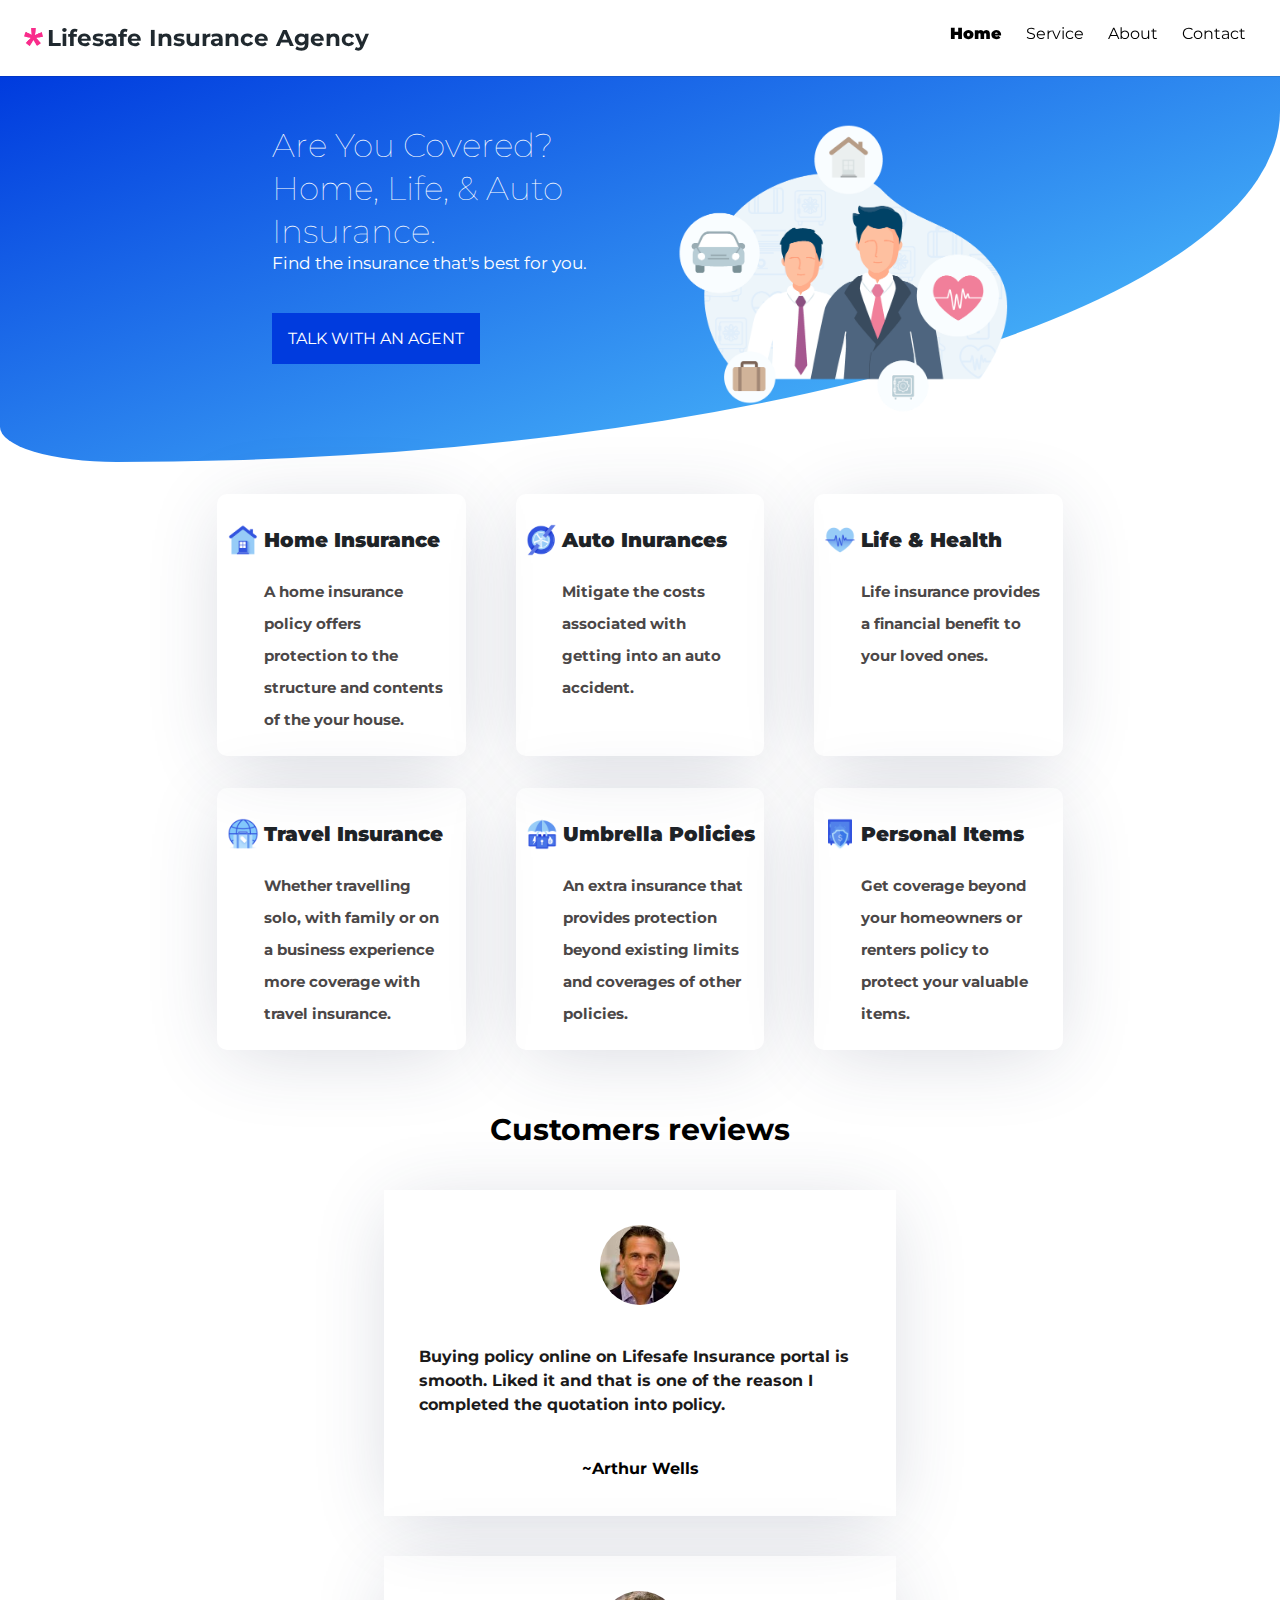
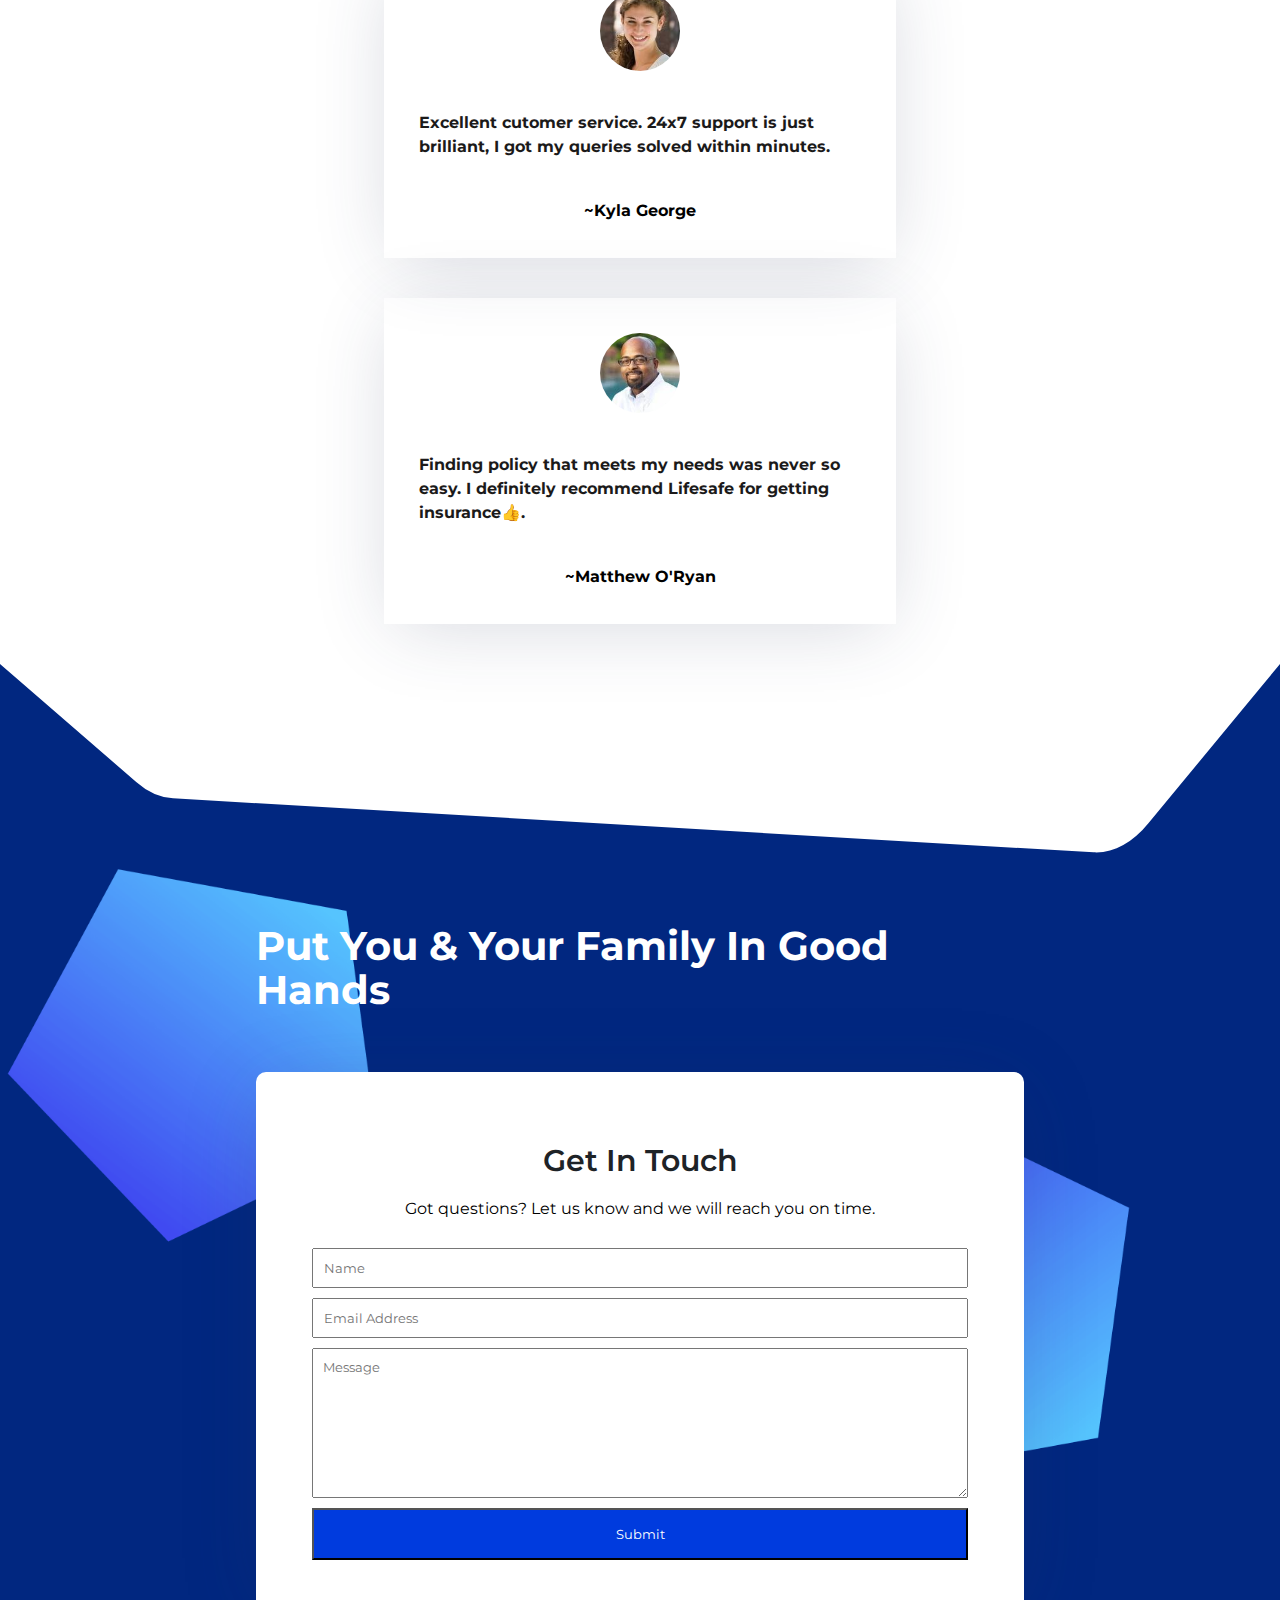
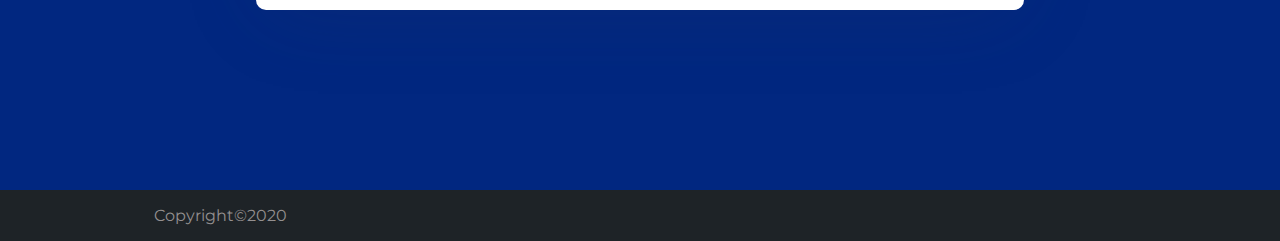
<file: public/index.html>
<!DOCTYPE html>
<html lang="en">

<head>
    <meta charset="UTF-8" />
    <meta name="viewport" content="width=device-width, initial-scale=1.0" />
    <link rel="icon" href="./images/logo.png" />
    <link rel="stylesheet" href="style.css" />
    <link href="https://fonts.googleapis.com/css2?family=Montserrat&display=swap" rel="stylesheet" />
    <title>Lifesafe Insurance | Home</title>
</head>

<body>
    <header>
        <img src="images/logo.png" alt="Lifesafe-logo" class="logo" />
        <div class="brand-name">Lifesafe Insurance Agency</div>

        <nav>
            <ul>
                <li class="active">
                    <a href="#">Home</a>
                </li>
                <li>
                    <a href="./service">Service</a>
                </li>
                <li>
                    <a href="./about">About</a>
                </li>
                <li>
                    <a href="./contact">Contact</a>
                </li>
            </ul>
        </nav>
    </header>

    <section class="entry-content">
        <div class="question">
            <h1>
                Are you covered?<br />
                Home, Life, & Auto Insurance.
            </h1>
            <p>
                Find the insurance that's best for you.
            </p>
            <span class="button" role="button">
                <a href="./contact/">Talk with an agent</a>
            </span>
        </div>

        <img class="team" src="./images/team.png" alt="team" />
    </section>

    <section class="insurances">
        <div class="card">
            <img src="./images/home.png" alt="Home" />
            <div class="content">
                <div class="title">Home Insurance</div>
                <div class="description">
                    A home insurance policy offers protection to the structure and
                    contents of the your house.
                </div>
            </div>
        </div>

        <div class="card">
            <img src="./images/auto.png" alt="" />
            <div class="content">
                <div class="title">Auto Inurances</div>
                <div class="description">
                    Mitigate the costs associated with getting into an auto accident.
                </div>
            </div>
        </div>

        <div class="card">
            <img src="./images/heart.png" alt="" />
            <div class="content">
                <div class="title">Life & Health</div>
                <div class="description">
                    Life insurance provides a financial benefit to your loved ones.
                </div>
            </div>
        </div>

        <div class="card">
            <img src="./images/travel.png" alt="" />
            <div class="content">
                <div class="title">Travel Insurance</div>
                <div class="description">
                    Whether travelling solo, with family or on a business experience
                    more coverage with travel insurance.
                </div>
            </div>
        </div>

        <div class="card">
            <img src="./images/umbrella.png" alt="" />
            <div class="content">
                <div class="title">Umbrella Policies</div>
                <div class="description">
                    An extra insurance that provides protection beyond existing limits
                    and coverages of other policies.
                </div>
            </div>
        </div>

        <div class="card">
            <img src="./images/personal.png" alt="" />
            <div class="content">
                <div class="title">Personal Items</div>
                <div class="description">
                    Get coverage beyond your homeowners or renters policy to protect
                    your valuable items.
                </div>
            </div>
        </div>
    </section>

    <section id="reviews-wrapper">
        <h2>Customers reviews</h2>

        <div class="review">
            <img src="./images/user1.jpg" alt="" />
            <blockquote>
                Buying policy online on Lifesafe Insurance portal is smooth. Liked it
                and that is one of the reason I completed the quotation into policy.
            </blockquote>
            <div class="name">Arthur Wells</div>
        </div>

        <div class="review">
            <img src="./images/user2.jpg" alt="" />
            <blockquote>
                Excellent cutomer service. 24x7 support is just brilliant, I got my
                queries solved within minutes.
            </blockquote>
            <div class="name">Kyla George</div>
        </div>
        <div class="review">
            <img src="./images/user3.jpg" alt="" />
            <blockquote>
                Finding policy that meets my needs was never so easy. I definitely
                recommend Lifesafe for getting insurance👍.
            </blockquote>
            <div class="name">Matthew O'Ryan</div>
        </div>
    </section>

    <div class="edge"></div>

    <section class="contact">
        <h2>Put you & your family in good hands</h2>
        <div class="form-container">
            <h2>Get in touch</h2>
            <p>Got questions? Let us know and we will reach you on time.</p>

            <form>
                <label for="name-input">Name</label>
                <input id="name-input" placeholder="Name" type="text" required />
                <label for="email-input">Email Address</label>
                <input id="email-input" placeholder="Email Address" type="email" required />
                <label for="message-input"></label>
                <textarea name="message" placeholder="Message" id="message-input" required></textarea>
                <input type="submit" id="submit-button" role="button" />
            </form>
        </div>
    </section>

    <footer>
        Copyright&copy;2020
    </footer>
</body>

</html>
</file>
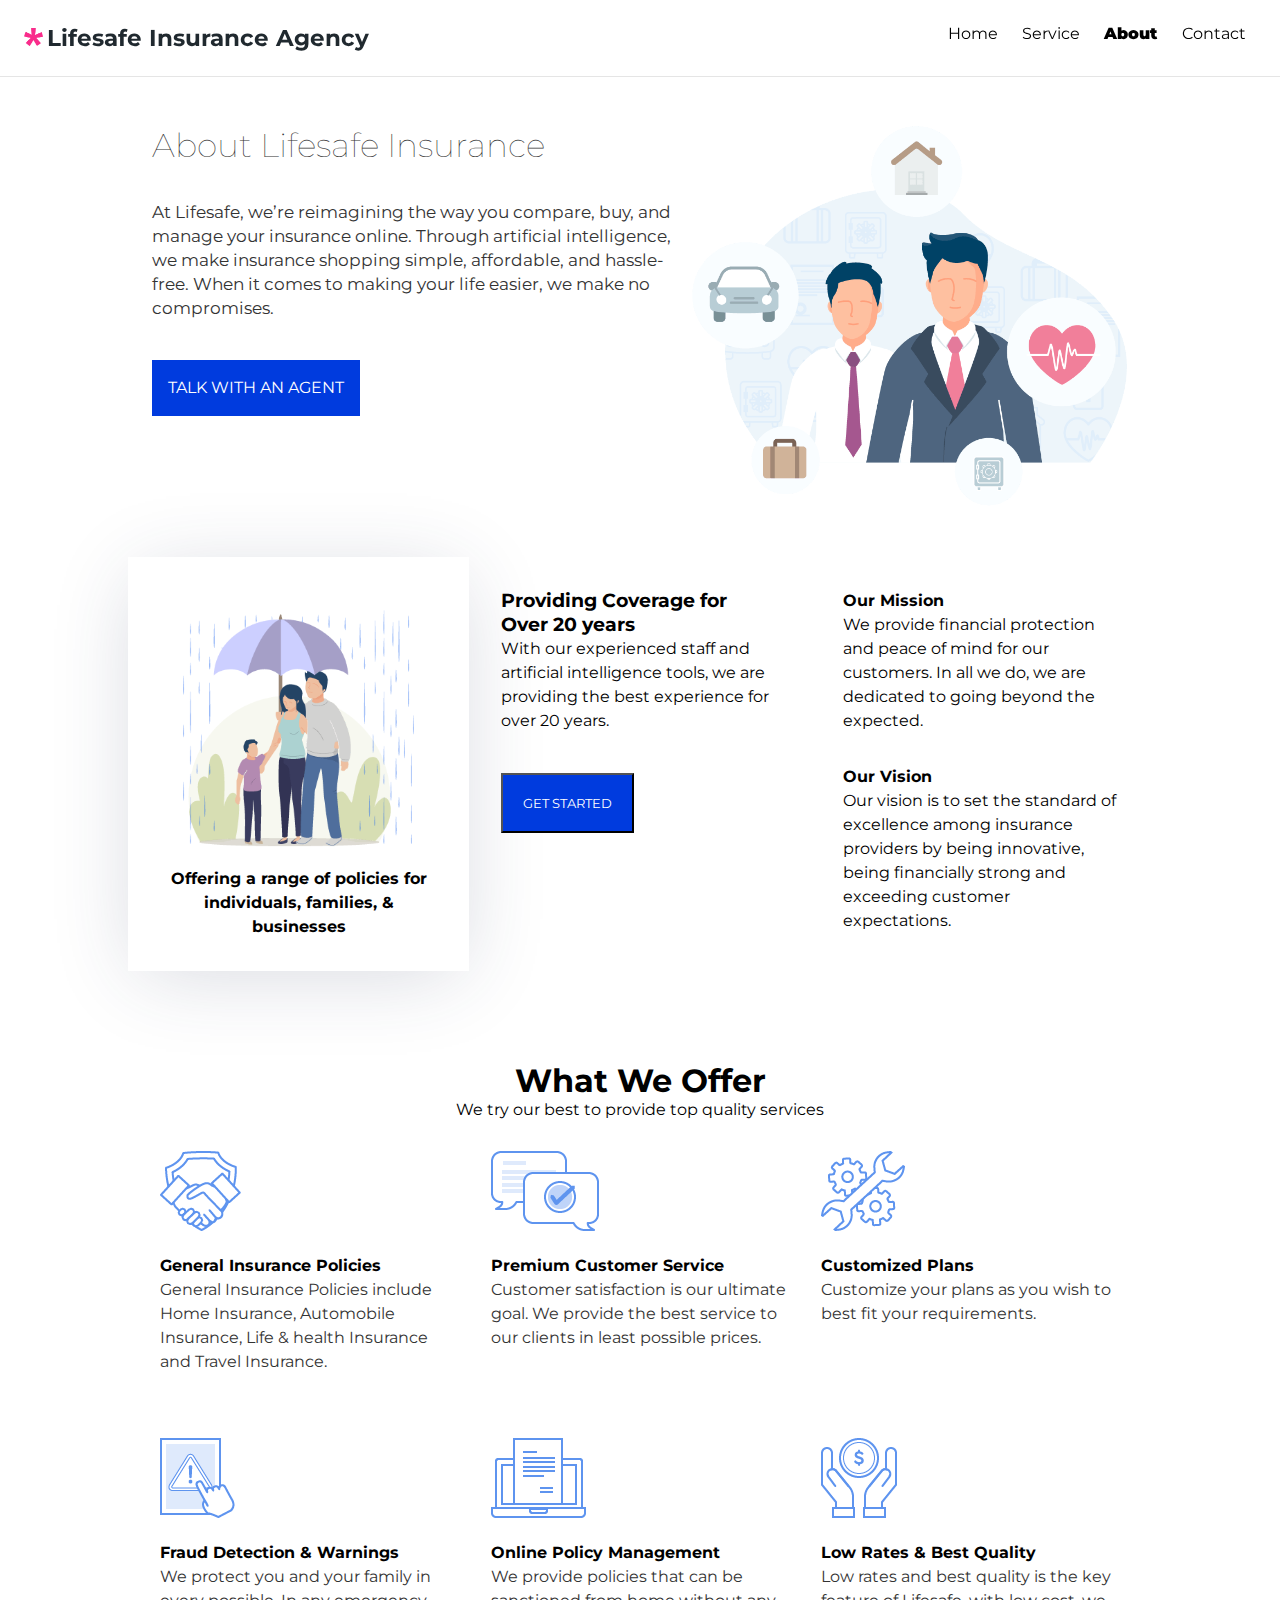
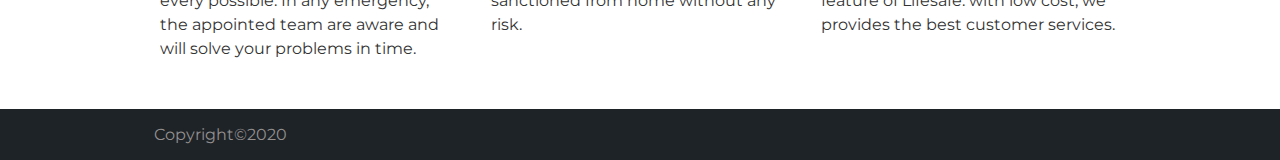
<file: public/about/index.html>
<!DOCTYPE html>
<html lang="en">

<head>
    <meta charset="UTF-8">
    <meta name="viewport" content="width=device-width, initial-scale=1.0">
    <link rel="icon" href="../images/logo.png" />
    <link rel="stylesheet" href="style.css" />
    <link href="https://fonts.googleapis.com/css2?family=Montserrat&display=swap" rel="stylesheet" />
    <title>Lifesafe Insurance | About</title>
</head>

<body>
    <header>
        <img src="../images/logo.png" alt="Lifesafe-logo" class="logo" />
        <div class="brand-name">Lifesafe Insurance Agency</div>

        <nav>
            <ul>
                <li>
                    <a href="../">Home</a>
                </li>
                <li>
                    <a href="../service/">Service</a>
                </li>
                <li class="active">
                    <a href="#">About</a>
                </li>
                <li>
                    <a href="../contact">Contact</a>
                </li>
            </ul>
        </nav>
    </header>

    <section class="entry-content">
        <div class="question">
            <h1>
                About Lifesafe Insurance
            </h1>
            <p>
                At Lifesafe, we’re reimagining the way you compare, buy, and manage your insurance online.
                Through artificial intelligence, we make insurance shopping simple, affordable, and hassle-free.
                When it comes to making your life easier, we make no compromises.
            </p>
            <span class="button" role="button">
                <a href="#">Talk with an agent</a>
            </span>
        </div>

        <img class="team" src="../images/team.png" alt="team" />
    </section>

    <section class="details">
        <div class="d d1">
            <img src="../images/family.png" alt="family">
            <h4>Offering a range of policies for individuals, families, & businesses</h4>
        </div>

        <div class="d">
            <h3>
                Providing Coverage for Over 20 years
            </h3>

            <p>
                With our experienced staff and artificial intelligence tools, we are providing the best experience for
                over 20 years.
            </p>

            <button>Get Started</button>
        </div>

        <div class="d">
            <div>
                <h4>Our Mission</h4>
                <p>
                    We provide financial protection and peace of mind for our customers.
                    In all we do, we are dedicated to going beyond the expected.
                </p>
            </div>
            <div>
                <h4>Our Vision</h4>
                <p>
                    Our vision is to set the standard of excellence among insurance providers by being innovative,
                    being financially strong and exceeding customer expectations.
                </p>
            </div>
        </div>
    </section>

    <section class="offers">
        <h1>
            What We Offer
        </h1>
        <p>We try our best to provide top quality services</p>

        <div class="offers-wrapper">
            <div class="offer">
                <img src="../images/general-insurance.png" alt="general-insurance">
                <h4>General Insurance Policies</h4>
                <p>
                    General Insurance Policies include Home Insurance, Automobile Insurance,
                    Life & health Insurance and Travel Insurance.
                </p>
            </div>

            <div class="offer">
                <img src="../images/premium-service.png" alt="premium-service">
                <h4>Premium Customer Service</h4>
                <p>
                    Customer satisfaction is our ultimate goal.
                    We provide the best service to our clients in least possible prices.
                </p>
            </div>

            <div class="offer">
                <img src="../images/customized-plans.png" alt="customized-plans">
                <h4>Customized Plans</h4>
                <p>
                   Customize your plans as you wish to best fit your requirements.
                </p>
            </div>

            <div class="offer">
                <img src="../images/fraud-detection.png" alt="fraud-detection & warning">
                <h4>Fraud Detection & Warnings</h4>
                <p>
                    We protect you and your family in every possible.
                    In any emergency, the appointed team are aware and will solve your problems in time.
                </p>
            </div>

            <div class="offer">
                <img src="../images/policy-management.png" alt="online policy management">
                <h4>Online Policy Management</h4>
                <p>
                    We provide policies that can be sanctioned 
                    from home without any risk.
                </p>
            </div>

            <div class="offer">
                <img src="../images/low-rates.png" alt="Low rates & best quality">
                <h4>Low Rates & Best Quality</h4>
                <p>
                    Low rates and best quality is the key feature of Lifesafe.
                    with low cost, we provides the best customer services.
                </p>
            </div>
        </div>
    </section>

    <footer>
        Copyright&copy;2020
      </footer>
</body>

</html>
</file>
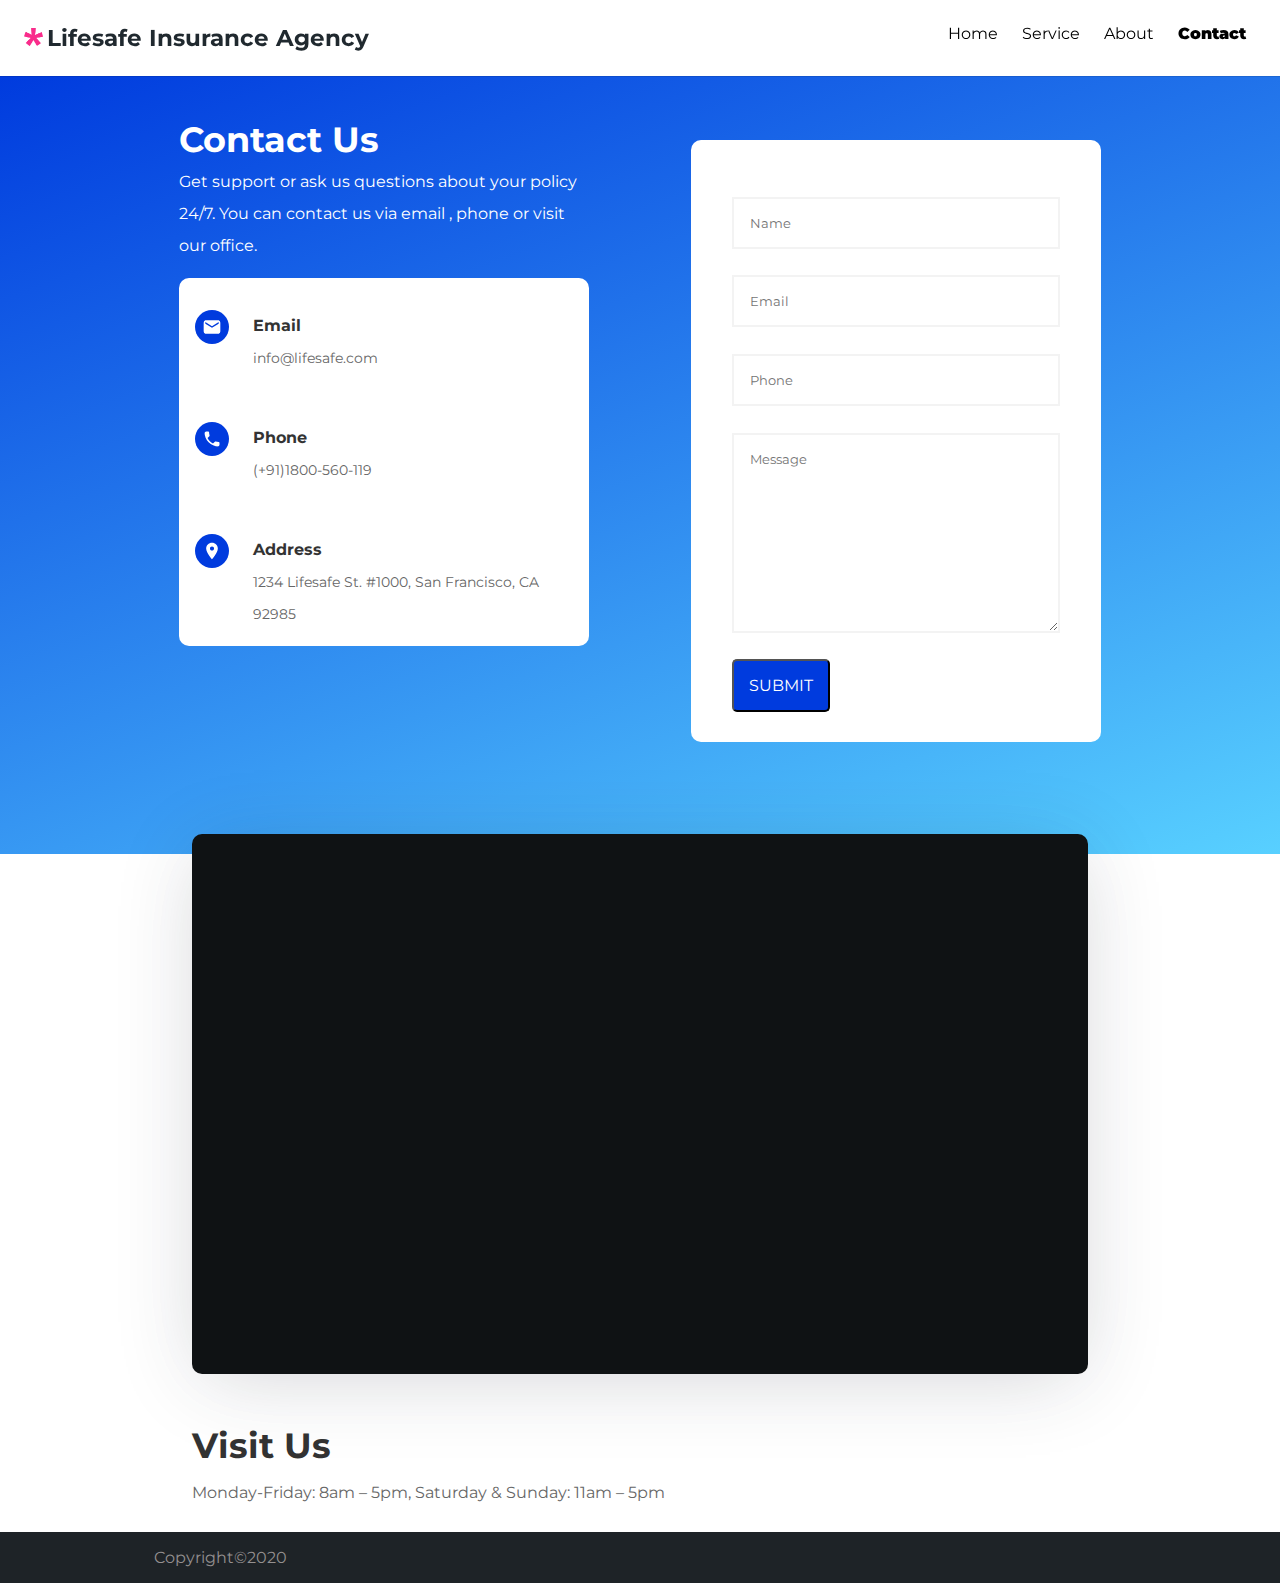
<file: public/contact/index.html>
<!DOCTYPE html>
<html lang="en">

<head>
    <meta charset="UTF-8">
    <meta name="viewport" content="width=device-width, initial-scale=1.0">
    <link rel="icon" href="../images/logo.png" />
    <link rel="stylesheet" href="style.css" />
    <link href="https://fonts.googleapis.com/icon?family=Material+Icons" rel="stylesheet">
    <link href="https://fonts.googleapis.com/css2?family=Montserrat&display=swap" rel="stylesheet" />
    <title>Lifesafe Insurance | Contact</title>
</head>

<body>
    <header>
        <img src="../images/logo.png" alt="Lifesafe-logo" class="logo" />
        <div class="brand-name">Lifesafe Insurance Agency</div>
        <nav>
            <ul>
                <li>
                    <a href="../">Home</a>
                </li>
                <li>
                    <a href="../service/">Service</a>
                </li>
                <li>
                    <a href="../about">About</a>
                </li>
                <li class="active">
                    <a href="#">Contact</a>
                </li>
            </ul>
        </nav>
    </header>
    <div class="bg">
    <section class="entry-content">
        <div>
            <div class="contact-message">
                <h1>Contact Us</h1>
                <p>
                    Get support or ask us questions about your policy 24/7. You can contact us via email ,
                    phone or visit our office.
                </p>
            </div>

            <div class="contact-cards">
                <div class="card">
                    <img src="../images/email-white.svg" class="material-icons" alt="Email">
                    <div class="data">
                        <h4>Email</h4>
                        <div>info@lifesafe.com</div>
                    </div>
                </div>

                <div class="card">
                    <img src="../images/phone-white.svg" class="material-icons" alt="Phone">
                    <div class="data">
                        <h4>Phone</h4>
                        <div>(+91)1800-560-119</div>
                    </div>
                </div>

                <div class="card">
                    <img src="../images/place-white.svg" class="material-icons" alt="Address">
                    <div class="data">
                        <h4>Address</h4>
                        <div>1234 Lifesafe St. #1000, San Francisco, CA 92985</div>
                    </div>
                </div>
            </div>
        </div>

        <div class="contact-form">
            <form action="#">
                <input required type="text" placeholder="Name" />
                <input required type="email" placeholder="Email" />
                <input required type="number" maxlength="10" placeholder="Phone">
                <textarea required placeholder="Message"></textarea>
                <button type="submit">SUBMIT</button>
            </form>
        </div>

    </section>
    </div>
    <section class="map">
        <iframe src="https://www.google.com/maps/embed?pb=!1m18!1m12!1m3!1d2575.9275658690544!2d-122.40497951493982!3d37.788341584894106!2m3!1f0!2f0!3f0!3m2!1i1024!2i768!4f13.1!3m3!1m2!1s0x80858088565e749b%3A0x2c2247c0cd5a270c!2sSan%20Francisco%20Insurance%20Center!5e0!3m2!1sen!2sin!4v1593400462654!5m2!1sen!2sin" 
            frameborder="0"  
            allowfullscreen
            aria-hidden="false" 
            tabindex="0"></iframe>
    </section>

    <section class="visit-us">
        <h1>Visit Us</h1>
        <p>Monday-Friday: 8am – 5pm, Saturday & Sunday: 11am – 5pm</p>
    </section>

    <footer>
        Copyright&copy;2020
    </footer>
</body>

</html>
</file>
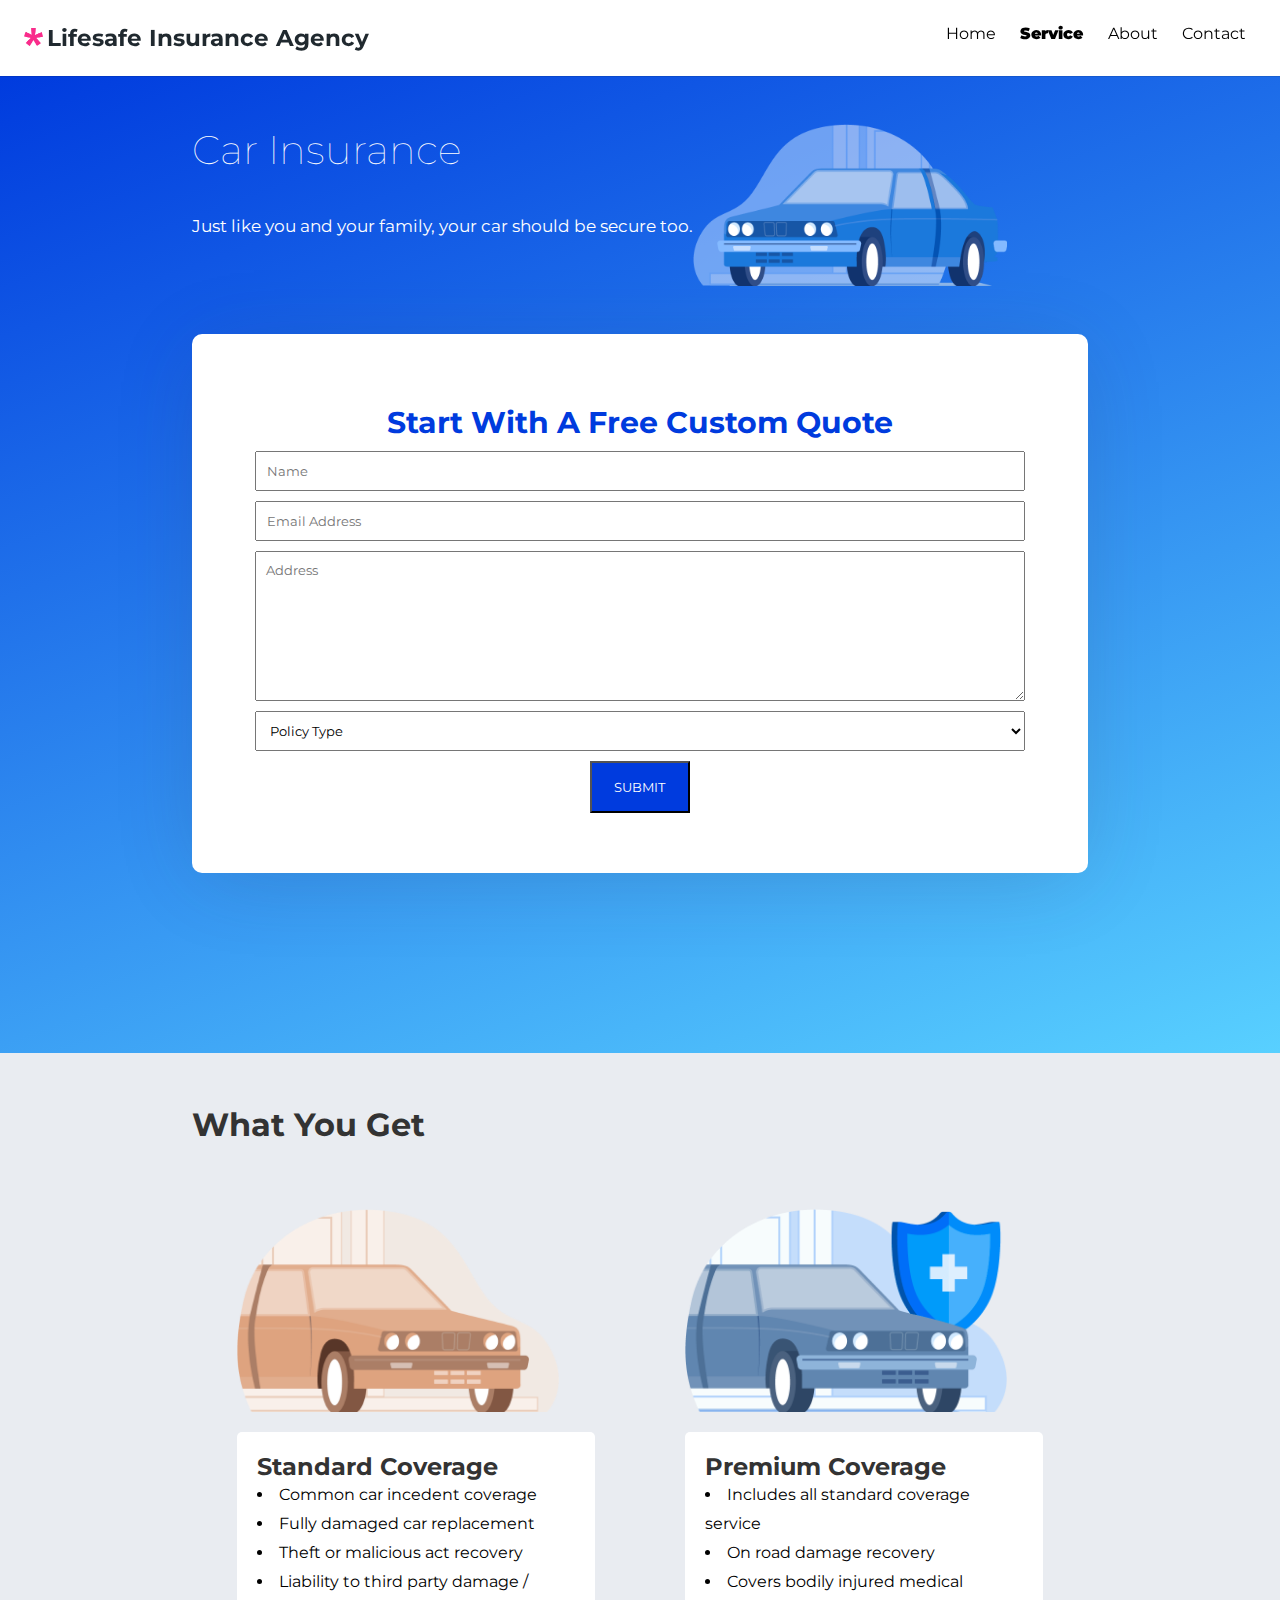
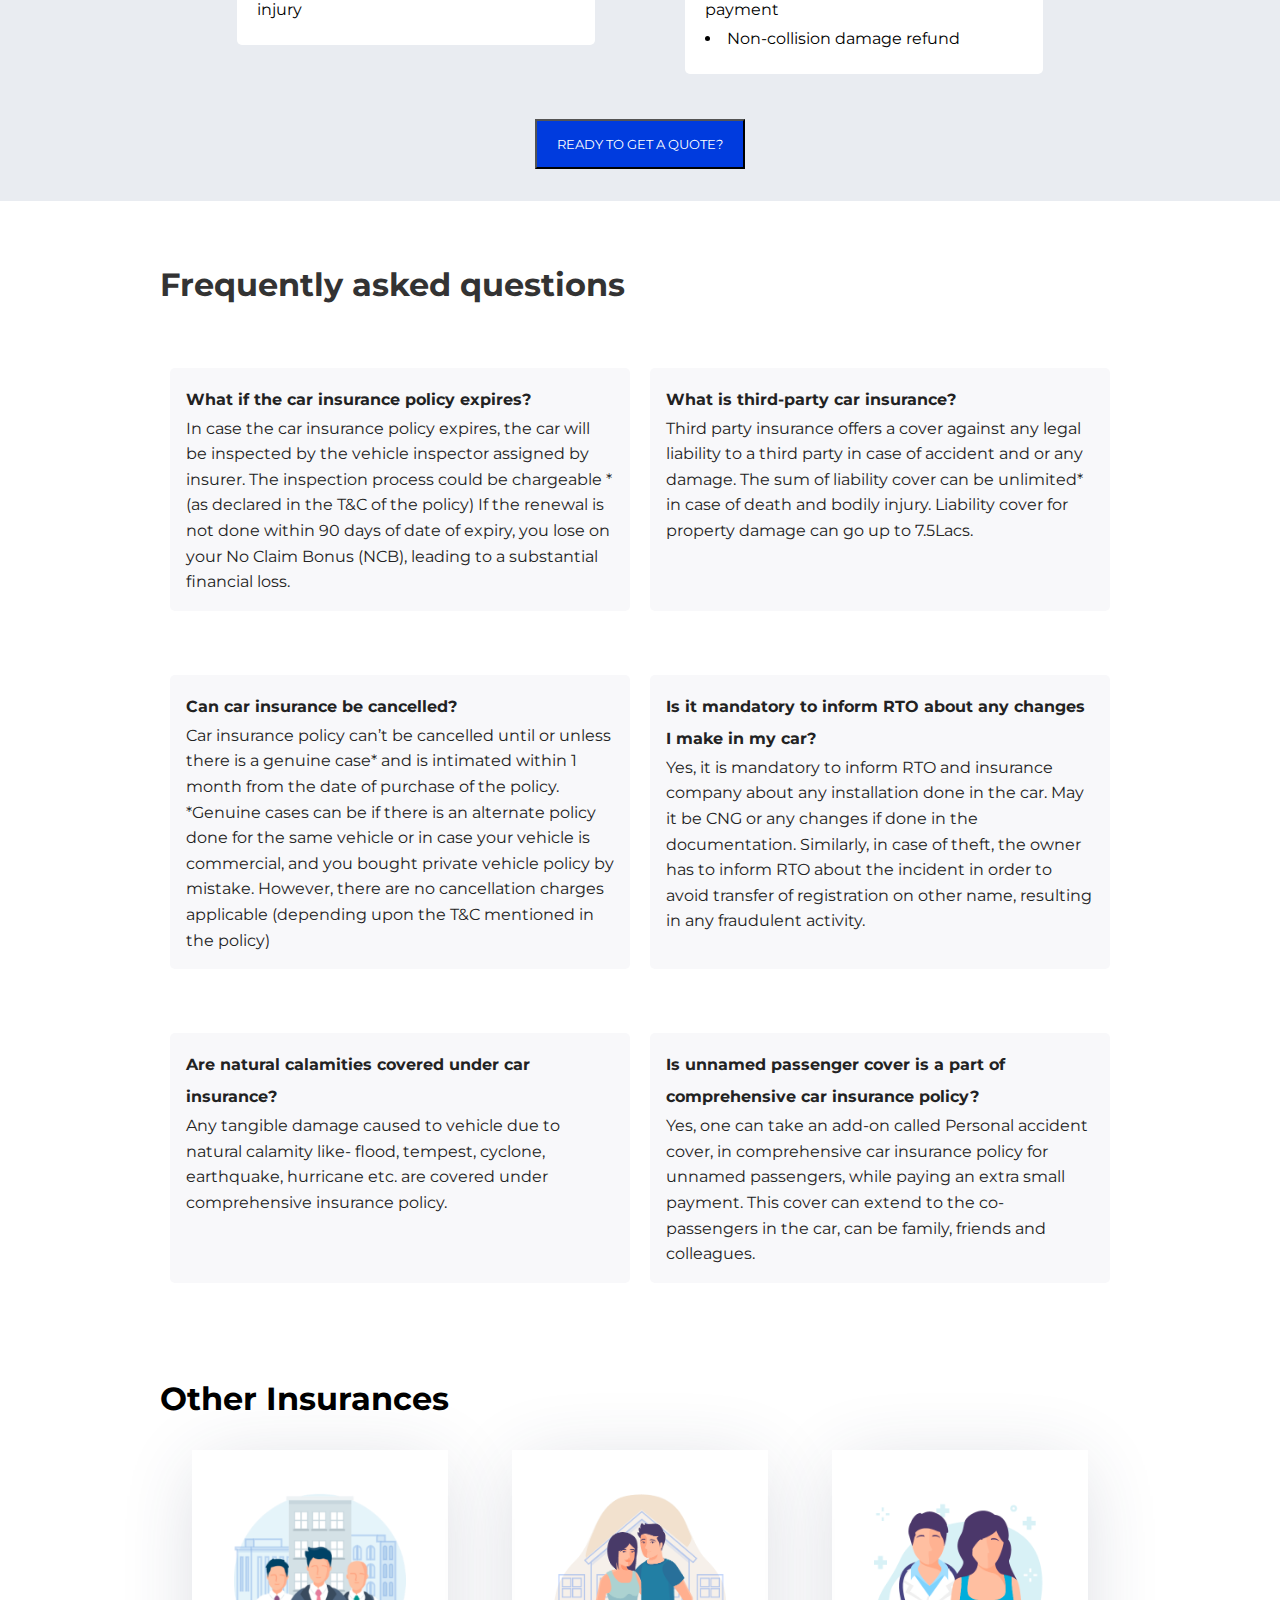
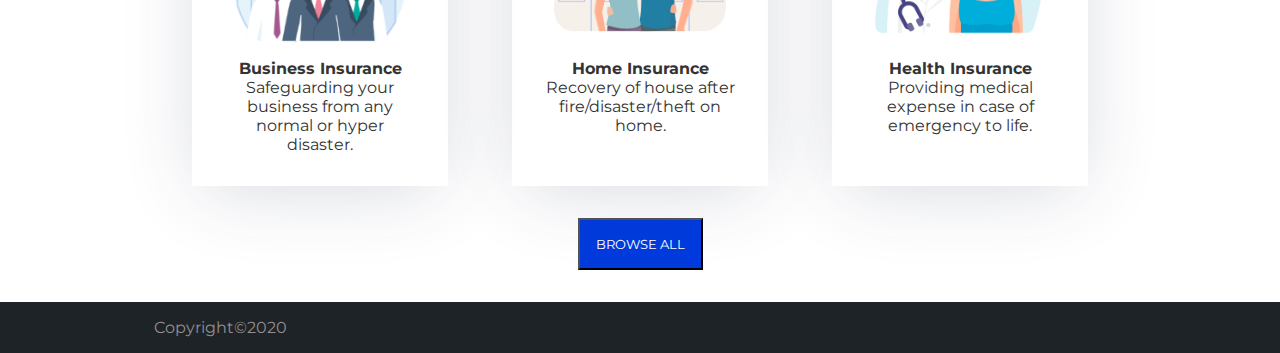
<file: public/service/index.html>
<!DOCTYPE html>
<html lang="en">

<head>
  <meta charset="UTF-8" />
  <meta name="viewport" content="width=device-width, initial-scale=1.0" />
  <title>Lifesafe insurance | Service</title>
  <link rel="stylesheet" href="./style.css" />
  <link rel="icon" href="../images/logo.png" />
  <link href="https://fonts.googleapis.com/css2?family=Montserrat&display=swap" rel="stylesheet" />
</head>

<body>
  <header>
    <img src="../images/logo.png" alt="Lifesafe-logo" class="logo" />
    <div class="brand-name">Lifesafe Insurance Agency</div>

    <nav>
      <ul>
        <li>
          <a href="../">Home</a>
        </li>
        <li class="active">
          <a href="#">Service</a>
        </li>
        <li>
          <a href="../about">About</a>
        </li>
        <li>
          <a href="../contact">Contact</a>
        </li>
      </ul>
    </nav>
  </header>
  <div class="entry">
    <section class="entry-content">
      <div class="question">
        <h1>
          Car Insurance
        </h1>
        <p>
          Just like you and your family, your car should be secure too.
        </p>
      </div>
      <img class="car" src="../images/car.png" alt="team" />
    </section>

    <div class="contact">
      <!-- <h2>Put you & your family in good hands</h2> -->
      <div class="form-container">
        <h2>Start With a Free Custom Quote</h2>
        <!-- <p>Got questions? Let us know and we will reach you on time. </p> -->
        <form action="#">
          <label for="name-input">Name</label>
          <input id="name-input" placeholder="Name" type="text" required />
          <label for="email-input">Email Address</label>
          <input id="email-input" placeholder="Email Address" type="email" required />
          <label for="address-input">Address</label>
          <textarea name="message" placeholder="Address" id="address-input" required></textarea>
          <select required>
            <option>Policy Type</option>
            <option>Car Insurance</option>
            <option>Car + Home</option>
            <option>Car + Life</option>
            <option>Car + Home + Life</option>
          </select>
          <input type="submit" id="submit-button" role="button" />
        </form>
      </div>
    </div>
  </div>

  <section class="benifits">
    <h1>
      What You Get
    </h1>

    <div class="policies">
      <div class="policy">
        <img src="../images/car-standard.png" alt="standard coverage" />
        <div class="benifit-card">
          <h2>Standard Coverage</h2>
          <ul>
            <li>Common car incedent coverage</li>
            <li>Fully damaged car replacement</li>
            <li>Theft or malicious act recovery</li>
            <li>Liability to third party damage / injury</li>
          </ul>
        </div>
      </div>

      <div class="policy">
        <img src="../images/car-premium.png" alt="premium coverage" />
        <div class="benifit-card">
          <h2>Premium Coverage</h2>
          <ul>
            <li>Includes all standard coverage service</li>
            <li>On road damage recovery</li>
            <li>Covers bodily injured medical payment</li>
            <li>Non-collision damage refund</li>
          </ul>
        </div>
      </div>
    </div>

    <button>Ready To get a quote?</button>
  </section>

  <section class="faqs">
    <h1>
      Frequently asked questions
    </h1>
    <div class="faq-container">
      <div class="faq">
        <h4 class="q">
          What if the car insurance policy expires?
        </h4>

        <p class="ans">
          In case the car insurance policy expires, the car will be inspected
          by the vehicle inspector assigned by insurer. The inspection process
          could be chargeable * (as declared in the T&C of the policy) If the
          renewal is not done within 90 days of date of expiry, you lose on
          your No Claim Bonus (NCB), leading to a substantial financial loss.
        </p>
      </div>

      <div class="faq">
        <h4 class="q">What is third-party car insurance?</h4>

        <p class="ans">
          Third party insurance offers a cover against any legal liability to
          a third party in case of accident and or any damage. The sum of
          liability cover can be unlimited* in case of death and bodily
          injury. Liability cover for property damage can go up to 7.5Lacs.
        </p>
      </div>

      <div class="faq">
        <h4 class="q">Can car insurance be cancelled?</h4>

        <p class="ans">
          Car insurance policy can’t be cancelled until or unless there is a
          genuine case* and is intimated within 1 month from the date of
          purchase of the policy. *Genuine cases can be if there is an
          alternate policy done for the same vehicle or in case your vehicle
          is commercial, and you bought private vehicle policy by mistake.
          However, there are no cancellation charges applicable (depending
          upon the T&C mentioned in the policy)
        </p>
      </div>

      <div class="faq">
        <h4 class="q">
          Is it mandatory to inform RTO about any changes I make in my car?
        </h4>

        <p class="ans">
          Yes, it is mandatory to inform RTO and insurance company about any
          installation done in the car. May it be CNG or any changes if done
          in the documentation. Similarly, in case of theft, the owner has to
          inform RTO about the incident in order to avoid transfer of
          registration on other name, resulting in any fraudulent activity.
        </p>
      </div>

      <div class="faq">
        <h4 class="q">Are natural calamities covered under car insurance?</h4>

        <p class="ans">
          Any tangible damage caused to vehicle due to natural calamity like-
          flood, tempest, cyclone, earthquake, hurricane etc. are covered
          under comprehensive insurance policy.
        </p>
      </div>

      <div class="faq">
        <h4 class="q">
          Is unnamed passenger cover is a part of comprehensive car insurance
          policy?
        </h4>

        <p class="ans">
          Yes, one can take an add-on called Personal accident cover, in
          comprehensive car insurance policy for unnamed passengers, while
          paying an extra small payment. This cover can extend to the
          co-passengers in the car, can be family, friends and colleagues.
        </p>
      </div>
    </div>
  </section>

  <section class="others">
    <h1>Other Insurances</h1>
    <div class="insurances">
      <div class="insurance">
        <img src="../images/business-insurance.png" alt="" />
        <h4>Business Insurance</h4>
        <p>
          Safeguarding your business from any normal or hyper disaster.
        </p>
      </div>

      <div class="insurance">
        <img src="../images/home-insurance.png" alt="" />
        <h4>Home Insurance</h4>
        <p>
          Recovery of house after fire/disaster/theft on home.
        </p>
      </div>

      <div class="insurance">
        <img src="../images/health-insurance.png" alt="" />
        <h4>Health Insurance</h4>
        <p>
          Providing medical expense in case of emergency to life.
        </p>
      </div>
    </div>

    <button>Browse&nbsp;All</button>
  </section>
  <footer>
    Copyright&copy;2020
  </footer>
</body>

</html>
</file>
<file: public/style.css>
*{
    box-sizing: border-box;
    margin: 0;
    padding: 0;
    font-family:'Montserrat', Arial,sans-serif;
}

header{
    background-color: #fff;
    padding: 1em;
    padding-left: 1.5em;
    box-shadow: 0 1px 0 rgba(0,0,0,.1);
    top: 0;
    z-index: 10;
}

@media screen and (min-width:900px){
    header{    
        position: sticky;
        padding:1.5em;
    }
}

.brand-name{
    font-size: 23px;
    display: inline;
    font-weight: bolder;
    color: #20292f;
}

.logo{
    display: inline;
    max-height: 18px;
}

nav{
    float: right;
}

@media screen and (max-width:700px){
    nav{
        float: none;
    }
    header{
        text-align: center;
        vertical-align: baseline;
    }
}
nav > ul{
    list-style: none;
}

nav li {
    text-indent: 0;
    display: inline;
    padding: 10px;
}

nav a{
    color: #000;
    text-decoration: none;
}

.active{
    font-weight: 900;
}

.entry-content{
    background-color: #003bde;
    background-image: linear-gradient(160deg,#003bde 0%,#58d0ff 100%);
    margin:0;
    color:#fff;
    padding: 2em;
    padding-top: 3em;
    padding-bottom:3em;
    display: flex;
    flex-direction: column;
    flex-grow: 1;
    border-radius: 0 0 50% 0;
}

@media screen and (min-width:1100px){
    .entry-content{
        padding-left: 17em;
        padding-right: 17em;
        flex-direction: row;
        columns: 2;
        border-radius: 0 0 150% 15%;
    }
}

.question>h1{
    font-size: 33px;
    font-weight: lighter;
    line-height: 1.3em;
    text-transform: capitalize;
}

.question p{
    font-size: 17px;
}

.question .button{
    padding:1em;
    background-color: #003bde;
    margin-top: 40px;
    display: inline-block;
}

.button a{
    color: #fff;
    text-decoration: none;
    text-transform: uppercase;
}

.button a:visited{
    color: #fff;
}

.team{
    width: 80%;
    animation: grow 1.5s linear;
    animation-fill-mode: forwards;
    user-select: none;
}

@media screen and (min-width:900px){
    .team{
        width: 45%;
    }
}

@keyframes grow{
    from{
        transform: scale(0.5);
        opacity: 0;
    }to{
        transform: scale(1);
        opacity: 1;
    }
}

.card{
    display: flex;
    flex-direction: row;
    box-shadow:0px 10px 80px -10px rgba(44,54,92,0.2);
    line-height: 2em;
    border-radius: 10px;
    margin-top:2em;
    /* background-image: linear-gradient(30deg,#003bde ,#003bde 5%,white 10%,white 90%,#003bde 100%, #003bde 100%); */
}

.card img{
    height: 32px;
    width: 32px;
    margin: 30px 5px 10px 10px;
}

.card .title{
    padding-top: 30px;
    font-size: 20px;
    font-weight: 900;
    color:#1e2327;
}

.insurances{
    width: 80%;
    margin: auto;
    display:grid;
}

@media screen and (min-width:900px){
    .insurances{
        grid-template-columns: 1fr 1fr 1fr;
        max-width: 70vw;
    }

    .card{
        margin-right: 25px;
        margin-left: 25px;
    }
}
.description{
    color: rgb(75, 71, 71);
    font-weight: bold;
    padding: 20px 20px 20px 0;
    font-size: 15px;
}

#reviews-wrapper h2{
    margin-top: 60px;
    font-size:30px;
    font-weight: bolder;
    text-align: center;
    line-height: 40px;
}

#reviews-wrapper{
    margin: auto;
}


@media screen and (min-width:900px){
    #reviews-wrapper{
        width:50vw;
    }
}

.review{
    box-shadow:0px 10px 75px -10px rgba(44,54,92,0.2);
    padding: 15px;
    line-height: 1.5em;
    display: flex;
    flex-direction: column;
    align-items: center;
    margin: 40px 10% 40px 10%;
}

.review>img{
    height: 80px;
    width: 80px;
    margin:20px;
    border-radius: 50%;
}

.review>blockquote{
    color: rgb(27, 26, 26) ;
    font-weight: bold;
    text-indent: none;
    padding: 20px;
}
.review>.name{
    font-weight: bolder;
    margin:20px;
}

.review>.name::before{
    content: '~';
}

@media screen and (min-width:900px){

}

.edge{
    margin: 0;
    padding: 0;
    height:130px;
    position: relative;
    background-image: url('./images/half-hex.svg');
    background-size: 100% 100%;
    background-repeat: no-repeat;
    outline: 0px;
}

@media screen and (min-width:900px){
    .edge{
        height: 200px;
    }
}

.contact{
    background-color: #012780;
    background-image: url('./images/2hex.png');
    background-size:100% auto;
    background-repeat: no-repeat;
    max-width: 100vw;
    padding-bottom: 20vh;
}

.contact > h2{
    color: #fff;
    padding: 60px;
    padding-left: 0;
    font-size: 40px;
    font-weight: bolder;
    text-transform: capitalize;
    line-height:110%;
    width: 80%;
    margin: auto;
}

@media screen and (min-width:900px){
    .contact >h2{
        width: 60%;
    }
}

.form-container{
    width: 80vw;
    padding: 20px;
    padding-bottom: 50px;
    margin: auto;
    background-color: #fff;
    box-shadow:0px 10px 80px -10px rgba(44,54,92,0.2);
    border-radius: 10px;
}

.form-container  p{
    margin:auto;
    text-align: center;
}
@media screen and (min-width:900px){
    .form-container{
        width:60vw;
    }
}

.form-container>h2{
    font-size: 30px;
    font-weight: 600;
    margin-top: 50px;
    text-align: center;
    padding: 0;
    margin-left: auto;
    margin-right: auto;
    color: #1e2327;
    text-transform: capitalize;
}

.form-container>p{
    padding: 20px;
}

form{
    width: 90%;
    margin: auto;
}
form > label{
    display: none;
}

form>input,form>textarea{
    width: 100%;
    margin: auto;
    margin-top: 10px;
    margin-bottom: 10px;
    display: block;
    padding: 10px;
    outline: rgb(75, 71, 71);
}

form > textarea{
    height: 150px;
}

textarea::-webkit-scrollbar{
    display: none;
}

form>#submit-button{
    background-color: #003bde;
    color: #fff;
    outline: none;
    padding: 16px;
    margin: 0;
    text-align: center;
}

footer {
    color: rgb(148, 144, 144);
    background-color: #1e2327;
    padding: 1em;
}
  
@media screen and (min-width: 900px) {
    footer {
       padding-left: 12%;
    }
}
</file>
<file: public/about/style.css>
*{
    box-sizing: border-box;
    margin: 0;
    padding: 0;
    font-family: 'Montserrat',Arial, sans-serif;
}

header{
    background-color: #fff;
    padding: 1em;
    padding-left: 1.5em;
    box-shadow: 0 1px 0 rgba(0,0,0,.1);
    top: 0;
    z-index: 10;
}

@media screen and (min-width:900px){
    header{    
        position: sticky;
        padding:1.5em;
    }
}

.brand-name{
    font-size: 23px;
    display: inline;
    font-weight: bolder;
    color: #20292f;
}

.logo{
    display: inline;
    max-height: 18px;
}

nav{
    float: right;
}

@media screen and (max-width:700px){
    nav{
        float: none;
    }
    header{
        text-align: center;
        vertical-align: baseline;
    }
}
nav > ul{
    list-style: none;
}

nav li {
    text-indent: 0;
    display: inline;
    padding: 10px;
}

nav a{
    color: #000;
    text-decoration: none;
}

.active{
    font-weight: 900;
}

.entry-content{
    margin:auto; 
    padding: 1.5em;
    padding-top: 3em ;
    padding-bottom: 3em;
    color:#333;
    width: 100%;
    display: flex;
    flex-direction: column;
    flex-grow: 1;
    border-radius: 0 0 50% 0;
    line-height: 1.5em;
}

@media screen and (min-width:900px){
    .entry-content{
        width: 80%;
        flex-direction: row;
        border-radius: 0 0 150% 15%;
    }
}

.question>h1{
    font-size: 33px;
    font-weight: lighter;
    line-height: 1.3em;
    text-transform: capitalize;
    padding-bottom: 1em;
}

.question p{
    font-size: 17px;
}

.question .button{
    padding:1em;
    background-color: #003bde;
    margin-top: 40px;
    display: inline-block;
}

.button a{
    color: #fff;
    text-decoration: none;
    text-transform: uppercase;
}

.button a:visited{
    color: #fff;
}

.team{
    width: 80%;
    animation: grow 1.5s linear;
    animation-fill-mode: forwards;
    user-select: none;
}

@media screen and (min-width:900px){
    .team{
        width: 45%;
    }
}

@keyframes grow{
    from{
        transform: scale(0.5);
        opacity: 0;
    }to{
        transform: scale(1);
        opacity: 1;
    }
}


.details{
    line-height: 1.5em;
    display: flex;
    flex-direction: column;
    margin: auto;
    padding-bottom: 3em;
    align-items: start;
}

@media screen and (min-width:900px){
    .details{
        width:80%;
        flex-direction: row;
    }

    d1{
        margin: 2em;
    }
}

.d1{
    text-align: center;
    background-color: #fff;
    box-shadow: 0px 10px 80px -10px rgba(44,54,92,0.2);
}

.d1 >img{
    display: block;
    margin: auto;
    width: 100%;
}

.d1 p{
    padding: 2em;
}

.d{
    padding: 2em;
    width: 100%;
}

.d > button{
    color: #fff;
    background-color: #003bde;
    padding: 1.5em;
    text-transform: uppercase;
    display: block;
    margin-top: 3em;
}

.d>div{
    margin-bottom: 2em;
}

.offers{
    width: 100%;
    margin: auto;
    padding: 1em;
    /* background-color: #003bde; */
}

@media screen and (min-width:900px){
    .offers{
        width: 80%;
    }
}

.offers > h1, .offers>p{
    padding-left: 1em;
    padding-right: 1em;
    text-align: center;
}

.offer{
    padding: 2em 1em 2em 1em;
    line-height: 1.5em;
}

.offer>img{
    padding-bottom: 1em;
}

.offer>p{
    color: #333;
}

@media screen and (min-width:900px){
    .offers-wrapper{
        display: grid;
        grid-template-columns: 1fr 1fr 1fr;
    }
}

footer{
    color: rgb(148, 144, 144);
    background-color: #1e2327;
    padding: 1em;
}
  
@media screen and (min-width: 900px) {
    footer {
       padding-left: 12%;
    }
}
</file>
<file: public/contact/style.css>
*{
    box-sizing: border-box;
    margin: 0;
    padding: 0;
    font-family: 'Montserrat',Arial, sans-serif;
}

header{
    background-color: #fff;
    padding: 1em;
    padding-left: 1.5em;
    box-shadow: 0 1px 0 rgba(0,0,0,.1);
    top: 0;
    z-index: 10;
}

@media screen and (min-width:900px){
    header{    
        position: sticky;
        padding:1.5em;
    }
}

.brand-name{
    font-size: 23px;
    display: inline;
    font-weight: bolder;
    color: #20292f;
}

.logo{
    display: inline;
    max-height: 18px;
}

nav{
    float: right;
}

@media screen and (max-width:700px){
    nav{
        float: none;
    }
    header{
        text-align: center;
        vertical-align: baseline;
    }
}

nav > ul{
    list-style: none;
}

nav li{
    text-indent: 0;
    display: inline;
    padding: 10px;
}

nav a{
    color: #000;
    text-decoration: none;
}

.active{
    font-weight: 900;
}

.entry{
    background-color: #003bde;
    background-image: linear-gradient(160deg,#003bde 0%,#58d0ff 100%);
}

.material-icons{
    background-color: #003bde;
    border-radius: 50%;
    padding: 7px;
    box-sizing: content-box;
    height: 20px;
    width: 20px;
    text-align: center;
    margin-right: 1em;
    /* width: 100%; */
}

.bg{
    background-color: #003bde;
    background-image: linear-gradient(160deg,#003bde 0%,#58d0ff 100%);
}


.entry-content{
    padding-top: 3em;
    padding-bottom: 6em;
    display: flex;
    flex-direction: column;
    /* border-radius: 0 0 50% 0; */
}

.entry-content > div{
    width: 100%;
}

@media screen and (min-width:1000px){
    .entry-content{
        flex-direction: row;
        align-items: baseline;
        width: 80%;
        margin: auto;
    }
}

.contact-message , .contact-cards , .contact-form{
    margin: auto;
    width: 80%;
    line-height: 2em;
}

.contact-message{
    color: #fff;
    padding-bottom: 1em;
}

.contact-message>h1{
    padding-bottom: 10px;
    font-size: 35px;
}




.contact-cards{
     background-color: #fff;
     border-radius: 10px;
}

.card{
    padding: 1em;
    padding-top: 2em;
    display: flex;
    flex-direction: row;
}

.data>h4{
    color:#333;
}

.data>div{
    font-size: 14px;
    color: #666;
}


form{
    background-color: #fff;
    width: 80%;
    margin: auto;
    border-radius: 10px;
    padding-top: 30px;
    padding-bottom: 30px;
    margin-top: 16px;
    margin-bottom: 16px;
}

form > input, form>textarea{
    padding: 16px;
    margin: auto;
    margin-top: 2em;
    margin-bottom: 2em;
    border: 2px solid rgba(51,51,51,0.06);
    width: 80%;
    display: block;
}

form>textarea{
    height: 200px;
}

form > button{
    color: #fff;
    background-color: #003bde;
    padding: 15px;
    margin-left: 10%;
    font-size: 1em;
    border-radius: 5px;
}


iframe{
    border:0;
    margin:auto;
    display: block;
    box-shadow:0px 10px 80px -10px rgba(44,54,92,0.2);
    border-radius: 10px;
    background-color: #1e2327;
    filter: brightness(50%);
    width: 80vw;
    height: 40vh;
    transition-duration: 1s;
    transform: translateY(-20px);
    margin-bottom: 30px;
}


@media screen and (min-width:900px){
    iframe{
        width: 70vw;
        height: 60vh;
    }

    iframe:hover{
        filter: none;
    }
}



 .visit-us{
     width: 80%;
     margin: auto;
     padding-bottom: 30px;
 }

 @media screen and (min-width:900px){
     .visit-us{
         width: 70%;
     }
 }

 .visit-us > h1{
     font-size: 35px;
     color: #333;
     padding-bottom: 16px;
}

.visit-us >P{
    color: #666;
}




footer{
    color: rgb(148, 144, 144);
    background-color: #1e2327;
    padding: 1em;
}
  
@media screen and (min-width: 900px) {
    footer {
       padding-left: 12%;
    }
}
</file>
<file: public/service/style.css>
* {
  box-sizing: border-box;
  margin: 0;
  padding: 0;
  font-family: "Montserrat", Arial, sans-serif;
}

header {
  background-color: #fff;
  padding: 1em;
  padding-left: 1.5em;
  box-shadow: 0 1px 0 rgba(0, 0, 0, 0.1);
  top: 0;
  z-index: 10;
}

@media screen and (min-width: 900px) {
  header {
    position: sticky;
    padding: 1.5em;
  }
}

.brand-name {
  font-size: 23px;
  display: inline;
  font-weight: bolder;
  color: #20292f;
}

.logo {
  display: inline;
  max-height: 18px;
}

nav {
  float: right;
}

@media screen and (max-width: 700px) {
  nav {
    float: none;
  }
  header {
    text-align: center;
    vertical-align: baseline;
  }
}
nav > ul {
  list-style: none;
}

nav li {
  text-indent: 0;
  display: inline;
  padding: 10px;
}

nav a {
  color: #000;
  text-decoration: none;
}

.active {
  font-weight: 900;
}

.entry {
  background-image: linear-gradient(160deg, #003bde 0%, #58d0ff 100%);
}

.entry-content {
  margin: 0;
  color: #fff;
  padding: 2em;
  padding-top: 3em;
  padding-bottom: 3em;
  display: flex;
  flex-direction: column;
  flex-grow: 1;
  /* border-radius: 0 0 50% 0; */
}

@media screen and (min-width: 900px) {
  .entry-content {
    padding-left: 15%;
    padding-right: 15%;
    flex-direction: row;
    columns: 2;
  }
}

.question > h1 {
  font-size: 40px;
  font-weight: lighter;
  line-height: 1.3em;
  text-transform: capitalize;
  padding-bottom: 1em;
}

.question p {
  font-size: 17px;
}

.car {
  width: 100%;
  user-select: none;
}

@media screen and (min-width: 900px) {
  .car {
    width: 35%;
  }
}

.contact {
  max-width: 100vw;
  padding-bottom: 20vh;
}

@media screen and (min-width: 900px) {
  .contact > h2 {
    width: 70%;
  }
}

.form-container {
  width: 80vw;
  padding: 20px;
  padding-bottom: 50px;
  margin: auto;
  background-color: #fff;
  box-shadow: 0px 10px 80px -10px rgba(44, 54, 92, 0.2);
  border-radius: 10px;
}

.form-container p {
  margin: auto;
  text-align: center;
}

@media screen and (min-width: 700px) {
  .form-container {
    width: 70vw;
  }
}

.form-container > h2 {
  font-size: 30px;
  margin-top: 50px;
  text-align: center;
  padding: 0;
  margin-left: auto;
  margin-right: auto;
  color: #003bde;
  text-transform: capitalize;
}

.form-container > p {
  padding: 20px;
}

form {
  width: 90%;
  margin: auto;
}

form > label {
  display: none;
}

form > input,
form > textarea,
form > select {
  width: 100%;
  margin: auto;
  margin-top: 10px;
  margin-bottom: 10px;
  display: block;
  padding: 10px;
  outline: rgb(129, 125, 125);
}

form > textarea {
  height: 150px;
}

textarea::-webkit-scrollbar {
  display: none;
}

form > #submit-button {
  background-color: #003bde;
  color: #fff;
  outline: none;
  padding: 16px;
  width: 100px;
  text-align: center;
  text-transform: uppercase;
}

.benifits {
  background-color: rgb(233, 236, 241);
  padding: 2em;
}

@media screen and (min-width: 900px) {
  .benifits {
    padding-left: 15%;
    padding-right: 15%;
  }
}

.policies {
  display: flex;
  flex-direction: column;
}

.policy {
  margin-top: 20px;
  margin-bottom: 20px;
}

@media screen and (min-width: 900px) {
  .policies {
    flex-direction: row;
  }

  .policy {
    margin: 5%;
  }
  .policy > img {
    width: 70%;
  }
}

.benifits > h1 {
  padding-top: 20px;
  padding-bottom: 20px;
  color: #333;
}

.benifits h2 {
  color: #333;
}

.policy > img {
  width: 90%;
}

.benifit-card {
  margin-top: 16px;
}

@media screen and (min-width: 900px) {
  .benifit-card {
    background-color: #fff;
    padding: 20px;
    padding-right: auto;
    border-radius: 5px;
  }
}

.benifits ul {
  line-height: 1.8em;
  list-style-position: inside;
}

.benifits > button {
  margin: auto;
  display: block;
  background-color: #003bde;
  color: #fff;
  padding: 15px 20px 15px 20px;
  text-transform: uppercase;
  outline-width: 0;
}

.faqs {
  background-color: #fff;
  padding: 2em;
}

@media screen and (min-width: 900px) {
  .faqs {
    width: 80%;
    margin: auto;
  }

  .faq-container{
    display: grid;
    grid-template-columns: 1fr 1fr;
  }
}

.faqs > h1 {
  padding-top: 1em;
  padding-bottom: 1em;
  color: #333;
}

.faq {
  color: #222;
  margin: 10px;
  margin-bottom: 2em;
  margin-top: 2em;
  padding: 1em;
  line-height: 1.6em;
  background-color: rgb(248, 248, 250);
  border-radius: 5px;
}

.q {
  line-height: 2em;
}

.others {
  padding: 2em;
  margin-top: 2em;
  margin-bottom: 20%;
}

@media screen and (min-width:900px){
.insurances {
   display: flex;
   flex-direction: row;
}
}
@media screen and (min-width: 900px) {
  .others {
    width: 80%;
    margin: auto;
  }
}

.insurance {
  width: 100%;
  padding: 2em;
  text-align: center;
}

.insurance > img {
  max-width: 90%;
  height: auto;
}

.insurance {
  color: #333;
  box-shadow: 0px 10px 80px -10px rgba(44,54,92,0.2);
  margin-top: 2em;
  margin-bottom: 2em;
}

@media screen and (min-width:800px){
    .insurance{
        margin: 2em;
    }
}

.others> button{
  background-color: #003bde;
  color: #fff;
  outline: none;
  padding: 16px;
  text-align: center;
  margin: auto;
  display: block;
  text-transform: uppercase;
}


footer {
  color: rgb(148, 144, 144);
  background-color: #1e2327;
  padding: 1em;
}

@media screen and (min-width: 900px) {
  footer {
     padding-left: 12%;
  }
}
</file>
